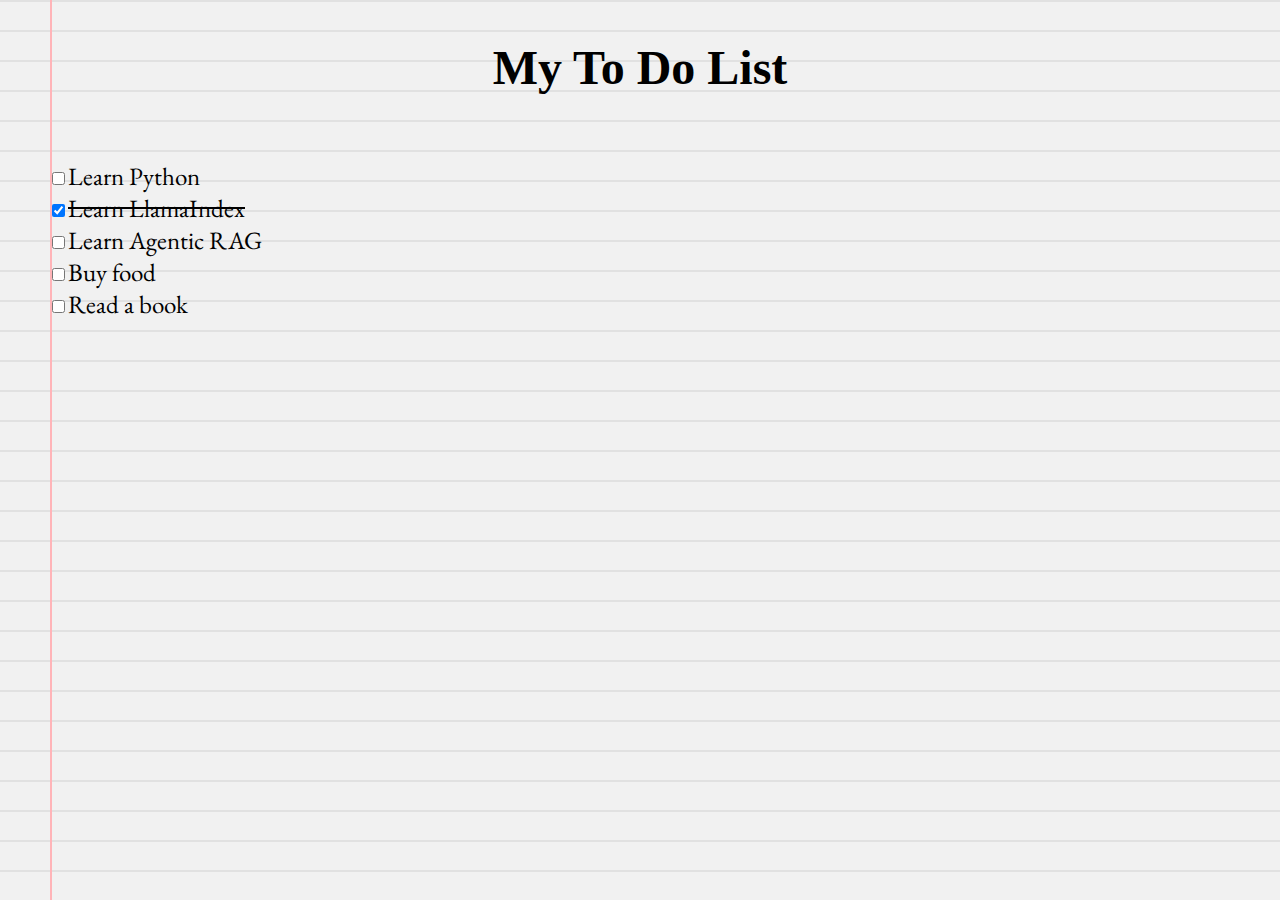
<file: index.html>
<!DOCTYPE html>
<html lang="en">

<head>
    <meta charset="UTF-8">
    <meta name="viewport" content="width=device-width, initial-scale=1.0">
    <title>Checklist</title>
    <link rel="stylesheet" href="styles.css">
    <link rel="stylesheet" href="https://fonts.googleapis.com/css2?family=Material+Symbols+Outlined:opsz,wght,FILL,GRAD@20..48,100..700,0..1,-50..200&icon_names=check" />
</head>

<body>

    <div id="myDIV" class="header">
        <h2>My To Do List</h2>
    </div>
    <div class="Box-items">
         <ul id="list">
        <li><input type="checkbox" id="item1"><label for="item1">Learn Python</label></li>
        <li><input type="checkbox" id="item2" checked><label for="item2">Learn LlamaIndex</label></li>
        <li><input type="checkbox" id="item3"><label for="item3">Learn Agentic RAG</label></li>
        <li><input type="checkbox" id="item4"><label for="item4">Buy food</label></li>
        <li><input type="checkbox" id="item5"><label for="item5">Read a book</label></li>
    </ul>
    </div>
   
</body>

</html>
</file>
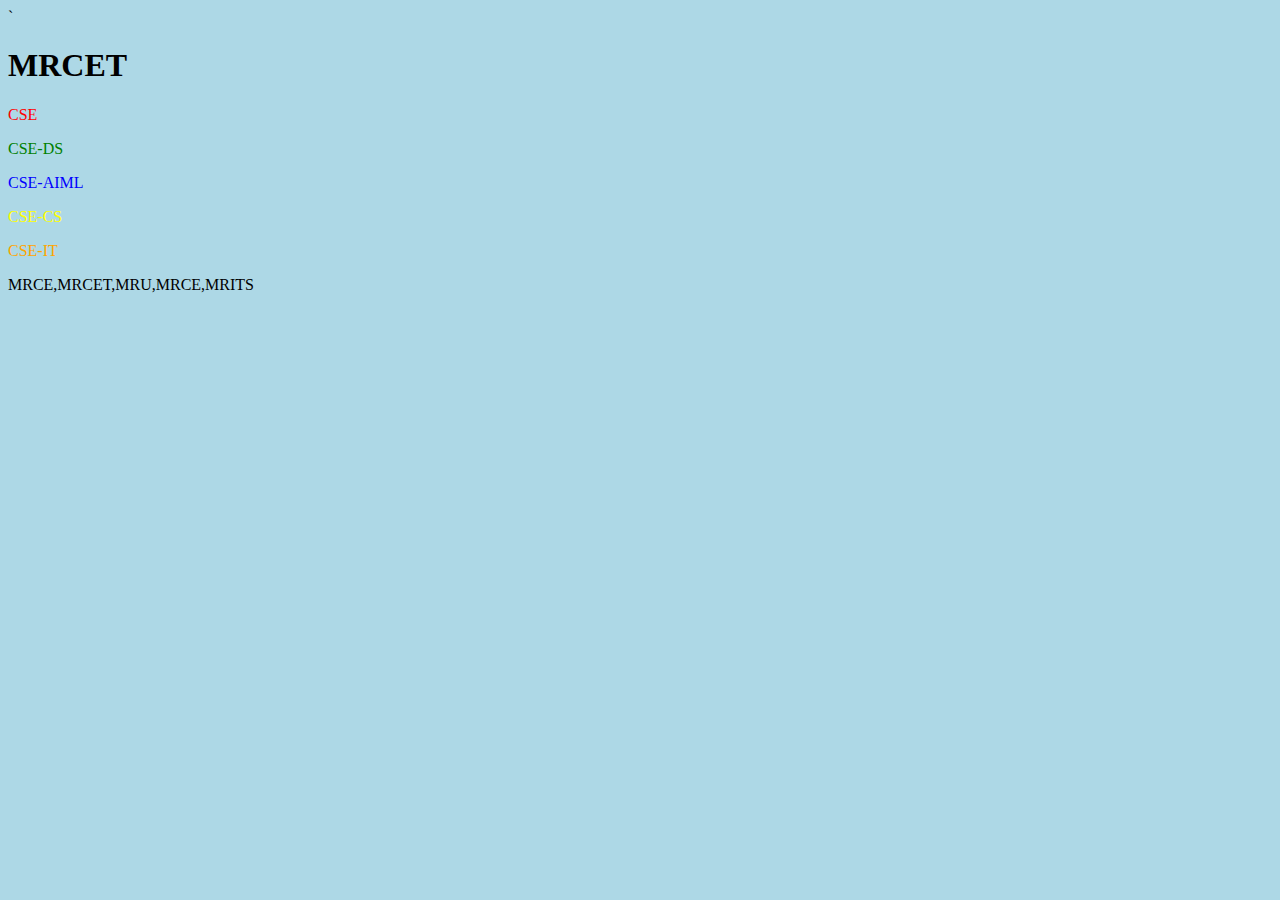
<file: DOM.html>
<!DOCTYPE html>
<html lang="en">
<head>`
    <meta charset="UTF-8">
    <meta name="viewport" content="width=device-width, initial-scale=1.0">
    <title>HTML File</title>
</head>
<body>
    <h1 id="head1">MRCET</h1>
    <p class="ds">CSE</p>
    <p class="ds">CSE-DS</p>
    <p class="ds">CSE-AIML</p>
    <p class="ds">CSE-CS</p>
    <p class="ds">CSE-IT</p>
    <p class="College">MRCE,MRCET,MRU,MRCE,MRITS</p>
<script src="DOM.js"></script>
</body>
</html>
</file>
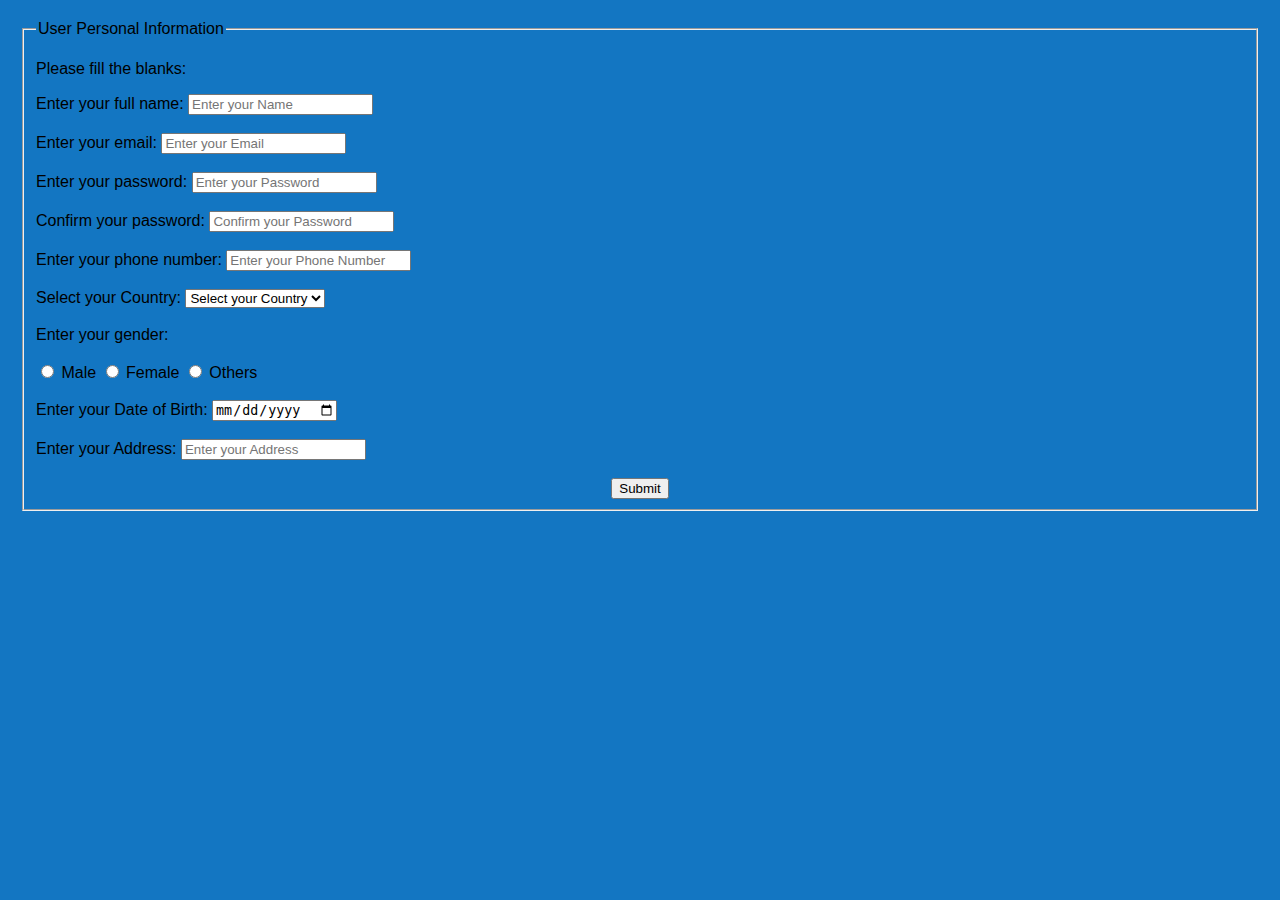
<file: form.html>
<!DOCTYPE html>
<html lang="en">
<head>
    <meta charset="UTF-8" />
    <meta name="viewport" content="width=device-width, initial-scale=1" />
    <title>FORM</title>
    <link rel="stylesheet" href="style.css">
</head>
<body>
    <form>
        <fieldset>
            <legend>User Personal Information</legend>
            <p>Please fill the blanks:</p>

            <label for="name">Enter your full name:</label>
            <input type="text" id="name" name="name" placeholder="Enter your Name" required />
            <br /><br />

            <label for="email">Enter your email:</label>
            <input type="email" id="email" name="email" placeholder="Enter your Email" required />
            <br /><br />

            <label for="password">Enter your password:</label>
            <input type="password" id="password" name="password" placeholder="Enter your Password" required />
            <br /><br />

            <label for="confirmPassword">Confirm your password:</label>
            <input type="password" id="confirmPassword" name="confirmPassword" placeholder="Confirm your Password" required />
            <br /><br />

            <label for="phone">Enter your phone number:</label>
            <input type="tel" id="phone" name="phone" pattern="[0-9]{10}" placeholder="Enter your Phone Number" required />
            <br /><br />

            <label for="country">Select your Country:</label>
            <select id="country" name="country" required>
                <option value="" disabled selected>Select your Country</option>
                <option value="India">India</option>
                <option value="USA">USA</option>
                <option value="Canada">Canada</option>
                <option value="Australia">Australia</option>
            </select>
            <br /><br />

            <label>Enter your gender:</label>
            <br /><br />
            <div class="gender-group">
                <input type="radio" name="gender" value="male" id="male" required />
                <label for="male">Male</label>

                <input type="radio" name="gender" value="female" id="female" required />
                <label for="female">Female</label>

                <input type="radio" name="gender" value="others" id="others" required />
                <label for="others">Others</label>
            </div>
            <br />

            <label for="dob">Enter your Date of Birth:</label>
            <input type="date" id="dob" name="dob" required />
            <br /><br />

            <label for="address">Enter your Address:</label>
            <input type="text" id="address" name="address" placeholder="Enter your Address" required />
            <br /><br />

            <center>
                <input type="submit" value="Submit" />
            </center>
        </fieldset>
    </form>
</body>
</html>
</file>
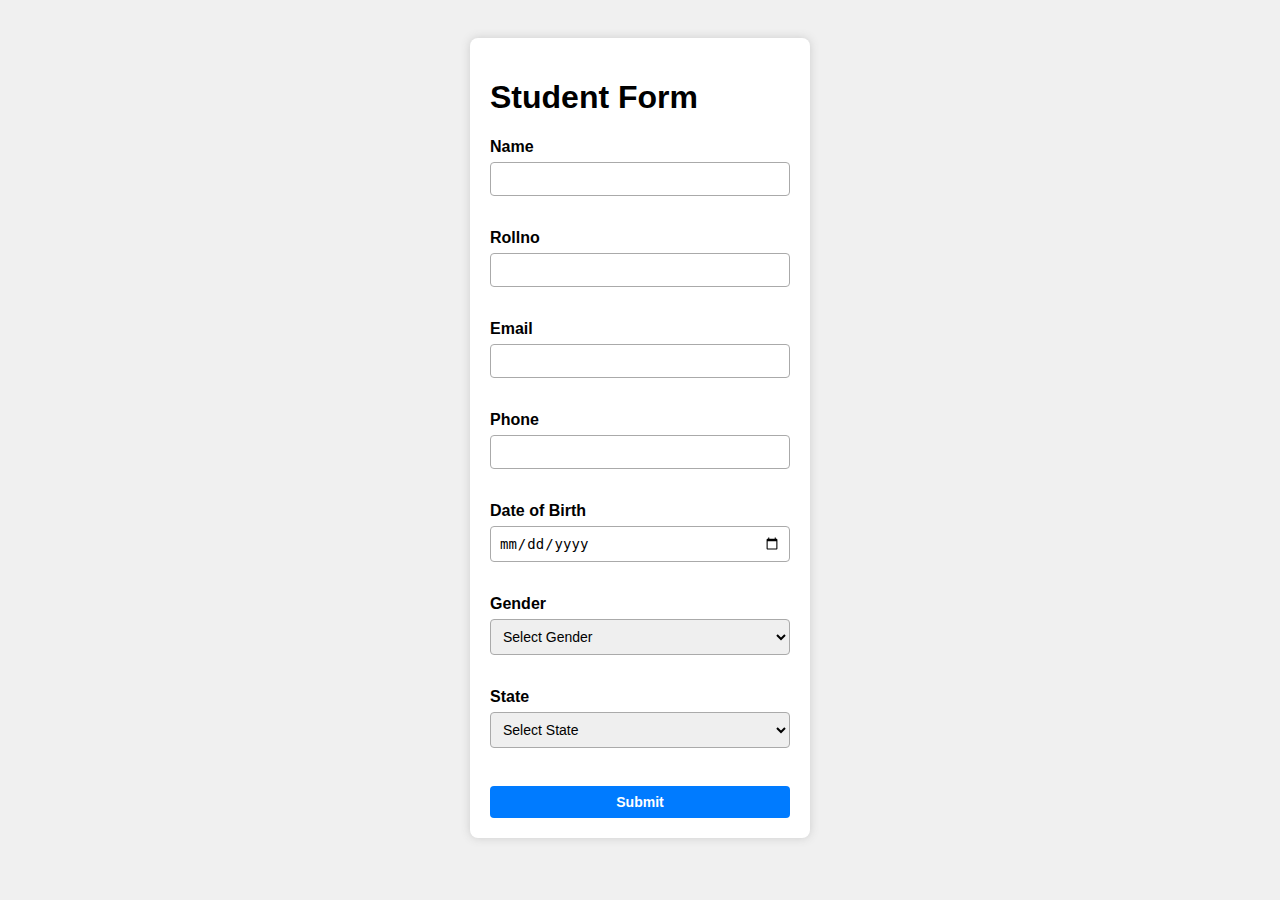
<file: forms.html>
<!DOCTYPE html>
<html lang="en">
<head>
  <meta charset="UTF-8" />
  <meta name="viewport" content="width=device-width, initial-scale=1" />
  <title>Student Forms</title>
  <link rel="stylesheet" href="forms.css" />
</head>
<body>
  <div id="M"></div>
  <script src="forms.js"></script>
</body>
</html>
</file>
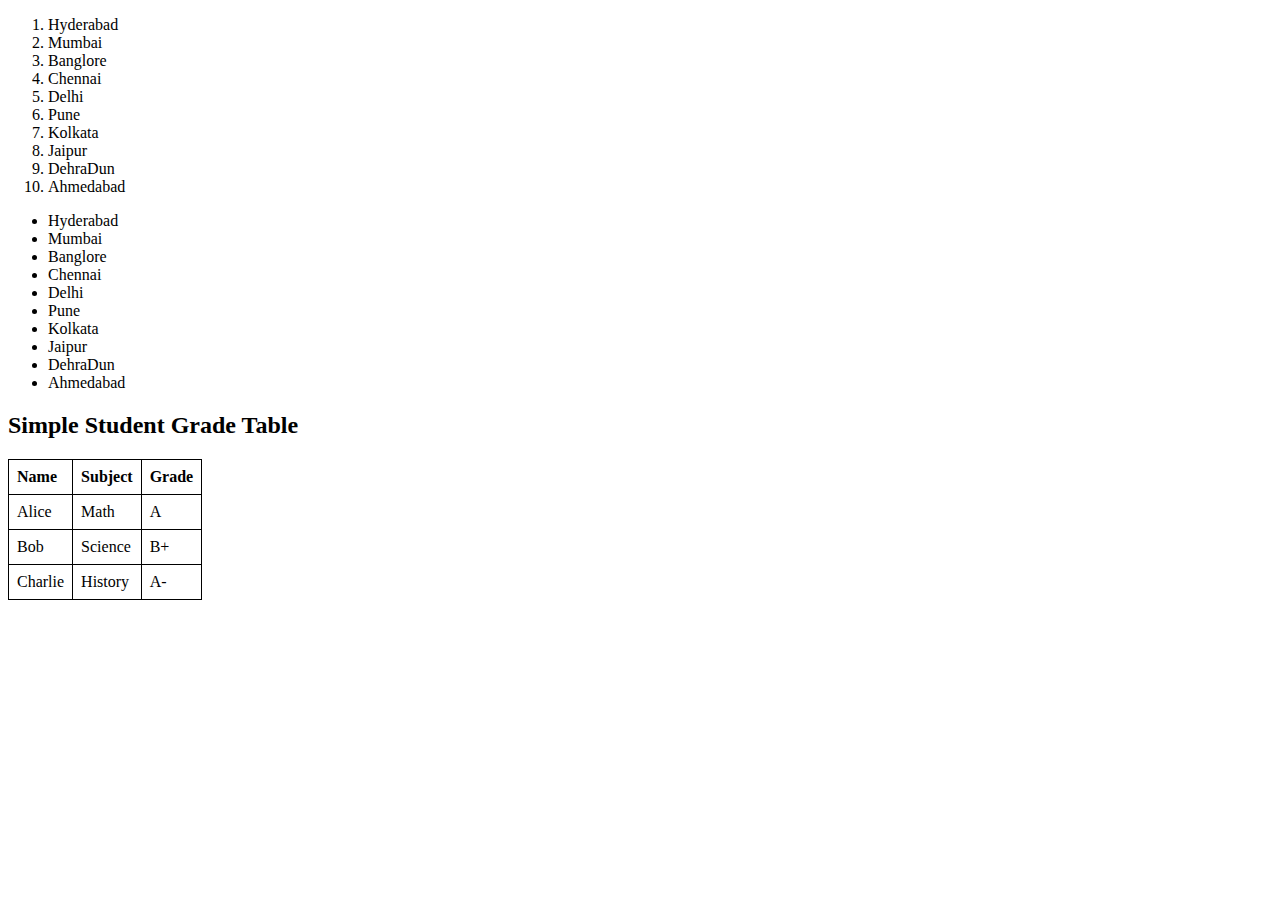
<file: list.html>
<!DOCTYPE html>
<html lang="en">
<head>
    <meta charset="UTF-8">
    <meta name="viewport" content="width=device-width, initial-scale=1.0">
    <title>Top 10 cities in India</title>
</head>
<body>
    <list>
    <ol>
        <li>Hyderabad</li>
        <li>Mumbai</li>
        <li>Banglore</li>
        <li>Chennai</li>
        <li>Delhi</li>
        <li>Pune</li>
        <li>Kolkata</li>
        <li>Jaipur</li>
        <li>DehraDun</li>
        <li>Ahmedabad</li>
    </ol>
    <ul>
        <li>Hyderabad</li>
        <li>Mumbai</li>
        <li>Banglore</li>
        <li>Chennai</li>
        <li>Delhi</li>
        <li>Pune</li>
        <li>Kolkata</li>
        <li>Jaipur</li>
        <li>DehraDun</li>
        <li>Ahmedabad</li>
    </ul>
    </list>
</body>
</html> 






<!DOCTYPE html>
<html lang="en">
<head>
    <title>Grades</title>
    <style>table, th, td{
        border:1px solid black;
        border-collapse: collapse;
    }
    th, td{
        padding:8px;
        text-align: left;
    }
    </style>
</head>
<body>
    <h2>Simple Student Grade Table</h2>
    <table>
        <tr>
            <th>Name</th>
            <th>Subject</th>
            <th>Grade</th>
        </tr>
        <tr>
            <td>Alice</td>
            <td>Math</td>
            <td>A</td>
        </tr>
        <tr>
            <td>Bob</td>
            <td>Science</td>
            <td>B+</td>
        </tr>
        <tr>
            <td>Charlie</td>
            <td>History</td>
            <td>A-</td>
        </tr>
    </table>
</body>
</html>
</file>
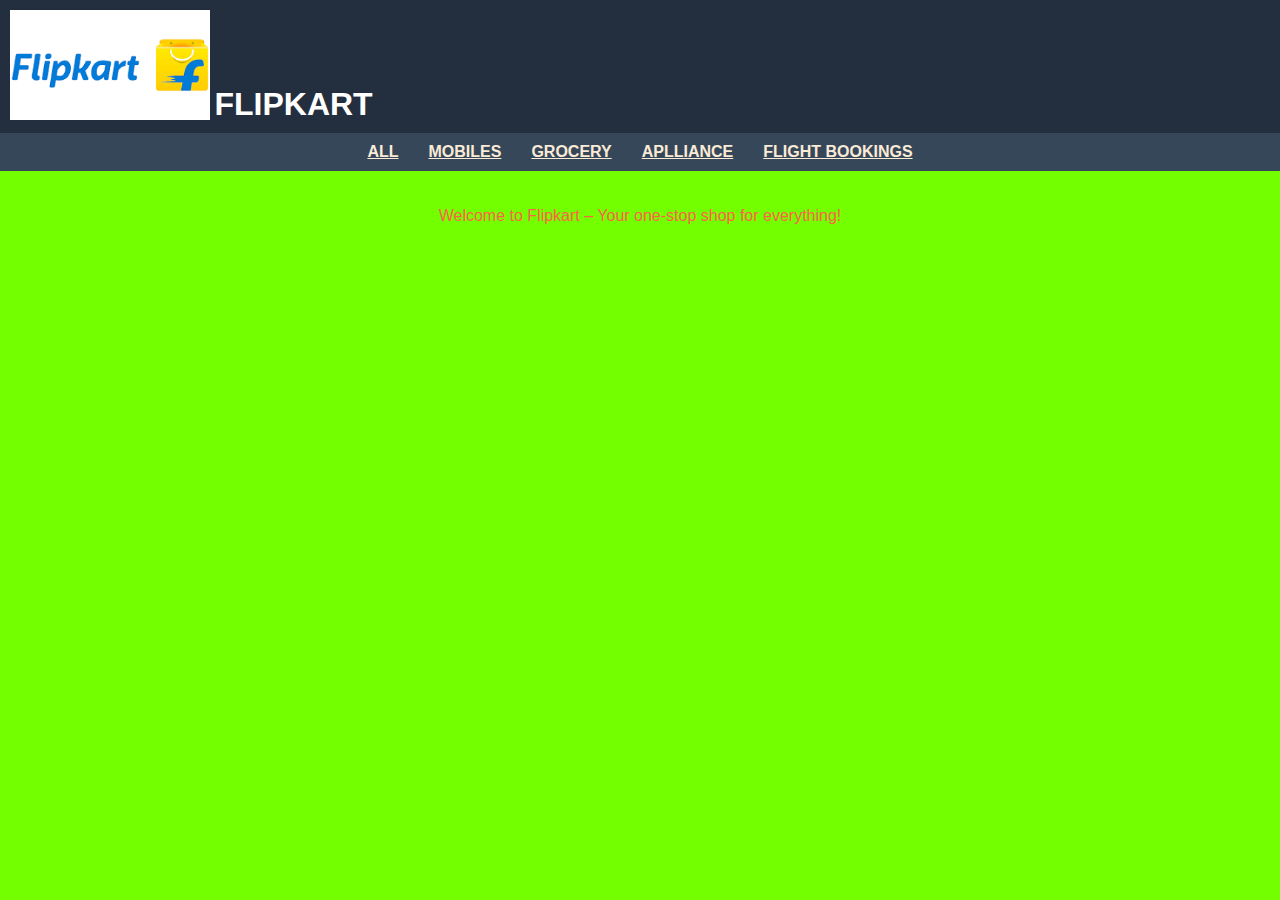
<file: static.html>
<!DOCTYPE html>
<html lang="en">
<head>
  <meta charset="UTF-8" />
  <meta name="viewport" content="width=device-width, initial-scale=1.0" />
  <title>E-COMMERCE</title>
  <link rel="stylesheet" href="static.css">
</head>
<body>
  <header>
    <img src="Flip.png" alt="FlipKart Logo" />
    <h1>FLIPKART</h1>
  </header>

  <nav>
    <ul>
      <li>
        <a href="https://www.flipkart.com/#"><b>ALL</b></a>
      </li>
      <li>
        <a href="https://www.flipkart.com/mobile-phones-store?fm=neo%2Fmerchandising&iid=M_067eef1a-1bf6-49c7-8d68-3280a555ea65_1_372UD5BXDFYS_MC.ZRQ4DKH28K8J&otracker=hp_rich_navigation_2_1.navigationCard.RICH_NAVIGATION_Mobiles_ZRQ4DKH28K8J&otracker1=hp_rich_navigation_PINNED_neo%2Fmerchandising_NA_NAV_EXPANDABLE_navigationCard_cc_2_L0_view-all&cid=ZRQ4DKH28K8J" target="_blank"><B>MOBILES</B></a>
      </li>
      <li>
        <a href="https://www.flipkart.com/grocery-supermart-store?marketplace=GROCERY&fm=neo%2Fmerchandising&iid=M_067eef1a-1bf6-49c7-8d68-3280a555ea65_1_372UD5BXDFYS_MC.CBUR1Q46W5F1&otracker=hp_rich_navigation_1_1.navigationCard.RICH_NAVIGATION_Grocery_CBUR1Q46W5F1&otracker1=hp_rich_navigation_PINNED_neo%2Fmerchandising_NA_NAV_EXPANDABLE_navigationCard_cc_1_L0_view-all&cid=CBUR1Q46W5F1"><b>GROCERY</b></a>
      </li>
      <li>
        <a href="https://www.flipkart.com/tvs-and-appliances-new-clp-store?fm=neo%2Fmerchandising&iid=M_ac55d5ad-2f16-4fdb-80c2-4cbdeb9c6f5d_1_372UD5BXDFYS_MC.LO4IWVHA61BX&otracker=hp_rich_navigation_6_1.navigationCard.RICH_NAVIGATION_Appliances_LO4IWVHA61BX&otracker1=hp_rich_navigation_PINNED_neo%2Fmerchandising_NA_NAV_EXPANDABLE_navigationCard_cc_6_L0_view-all&cid=LO4IWVHA61BX"><b>APLLIANCE</b></a>
      </li>
      <li>
        <a href="https://www.flipkart.com/travel/flights?param=DTNavIcon&fm=neo%2Fmerchandising&iid=M_661ac1ba-3d13-479d-841f-e29d042d04e9_1_372UD5BXDFYS_MC.0LS0RGMNPXTP&otracker=hp_rich_navigation_7_1.navigationCard.RICH_NAVIGATION_Flight%2BBookings_0LS0RGMNPXTP&otracker1=hp_rich_navigation_PINNED_neo%2Fmerchandising_NA_NAV_EXPANDABLE_navigationCard_cc_7_L0_view-all&cid=0LS0RGMNPXTP"><b>FLIGHT BOOKINGS</b></a>
      </li>
    </ul>
  </nav>

  <main>
    <p>Welcome to Flipkart – Your one-stop shop for everything!</p>
  </main>
 
</body>
</html>
</file>
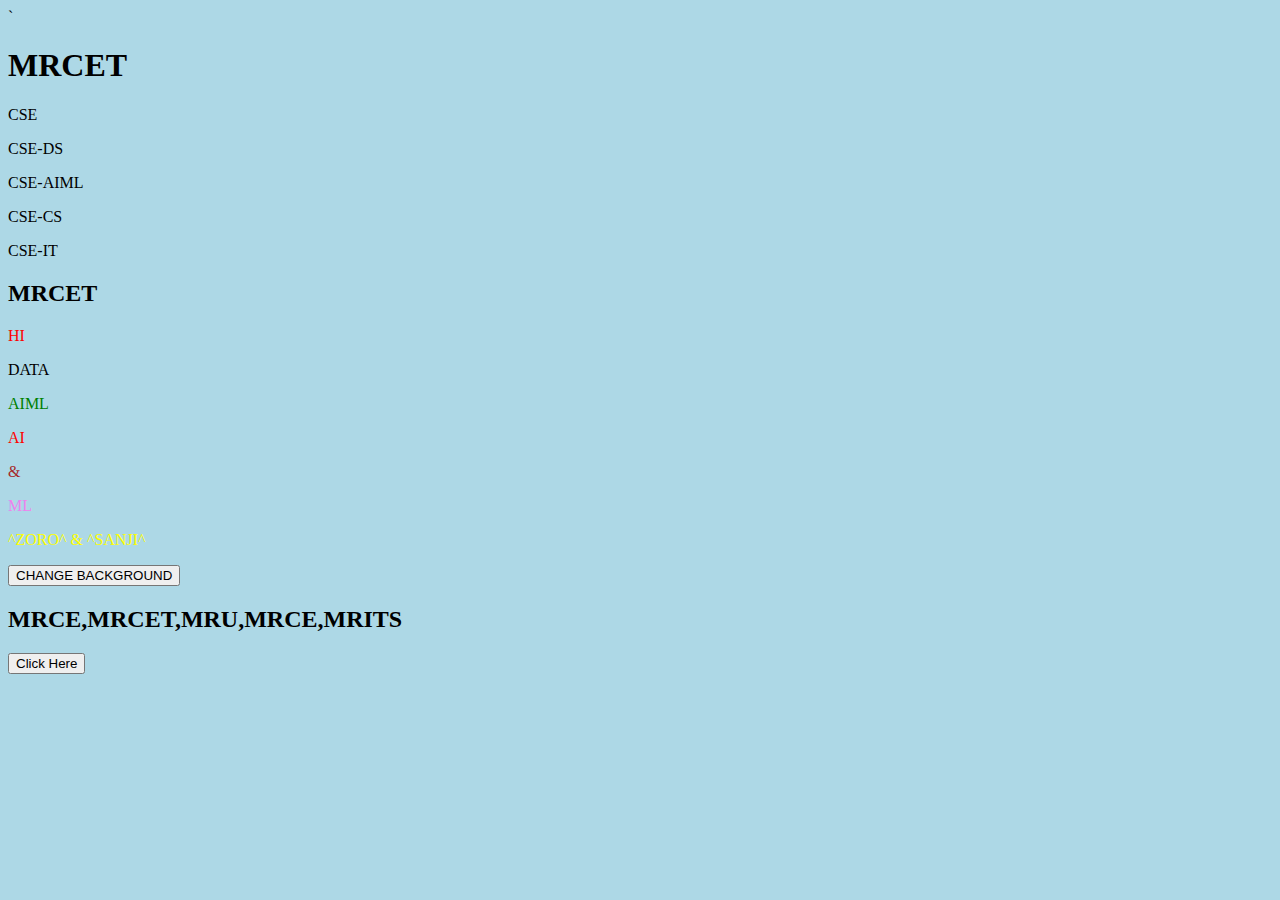
<file: 26-06-25/DOM.html>
<!DOCTYPE html>
<html lang="en">
<head>`
    <meta charset="UTF-8">
    <meta name="viewport" content="width=device-width, initial-scale=1.0">
    <title>HTML File</title>
</head>
<body>
    <h1 id="head1">MRCET</h1>
    <p class="ds">CSE</p>
    <p class="ds">CSE-DS</p>
    <p class="ds">CSE-AIML</p>
    <p class="ds">CSE-CS</p>
    <p class="ds">CSE-IT</p>

    <h2 id="hi">MRCET</h2>
    <p class="dsa1">HI</p>
    <p class="dsa1">DATA</p>
    <p class="dsa">AIML</p>
    <p class="dsa">AI</p>
    <p class="dsa">&</p>
    <p class="dsa">ML</p>
    <p class="dsa">^ZORO^ & ^SANJI^</p>

    <BUTTON ONCLICK="changeBackground()">CHANGE BACKGROUND</BUTTON>
        <h2 id="clg">MRCE,MRCET,MRU,MRCE,MRITS</h2>
        <button onclick="changetext()">Click Here</button>
  
<script src="DOM.js"></script>
</body>
</html>
</file>
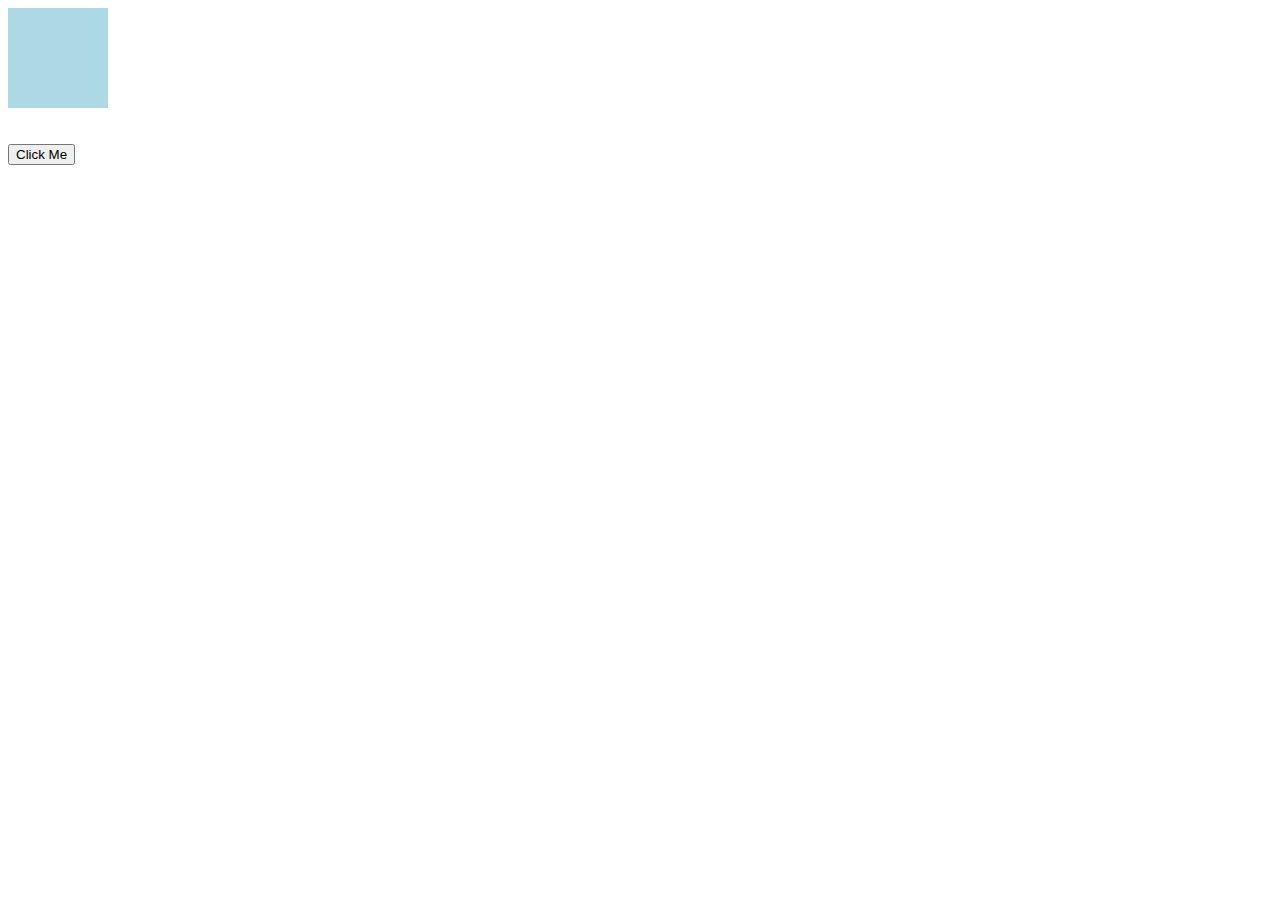
<file: 28-06-25/click.html>
<!DOCTYPE html>
<html lang="en">
<head>
    <meta charset="UTF-8" />
    <meta name="viewport" content="width=device-width, initial-scale=1" />
    <title>Document</title>
</head>
<body>
    <div id="abc" style="width: 100px; height: 100px; background-color: lightblue;"></div>
    <br><br>
    <button id="clickMe">Click Me</button>
    <script>
        // Fix the element ID from "box" to "abc"
        let a = document.getElementById("abc");

        a.addEventListener("dblclick", function() {
            // Toggle background color on double click
            if (a.style.backgroundColor === "lightblue") {
                a.style.backgroundColor = "lightcoral";
                a.innerHTML = "Double Clicked";
            } else {
                a.style.backgroundColor = "lightblue";
                a.innerHTML = "";
            }
        });

        a.addEventListener("mouseenter", function() {
            a.style.backgroundColor = "lightcoral";
        });

        a.addEventListener("mouseleave", function() {
            // Only revert if not double-clicked text
            if (a.innerHTML !== "Double Clicked") {
                a.style.backgroundColor = "lightblue";
            }
        });

        document.getElementById("clickMe").addEventListener("click", function() {
            alert("Button was clicked!");
        });
    </script>
</body>
</html>
</file>
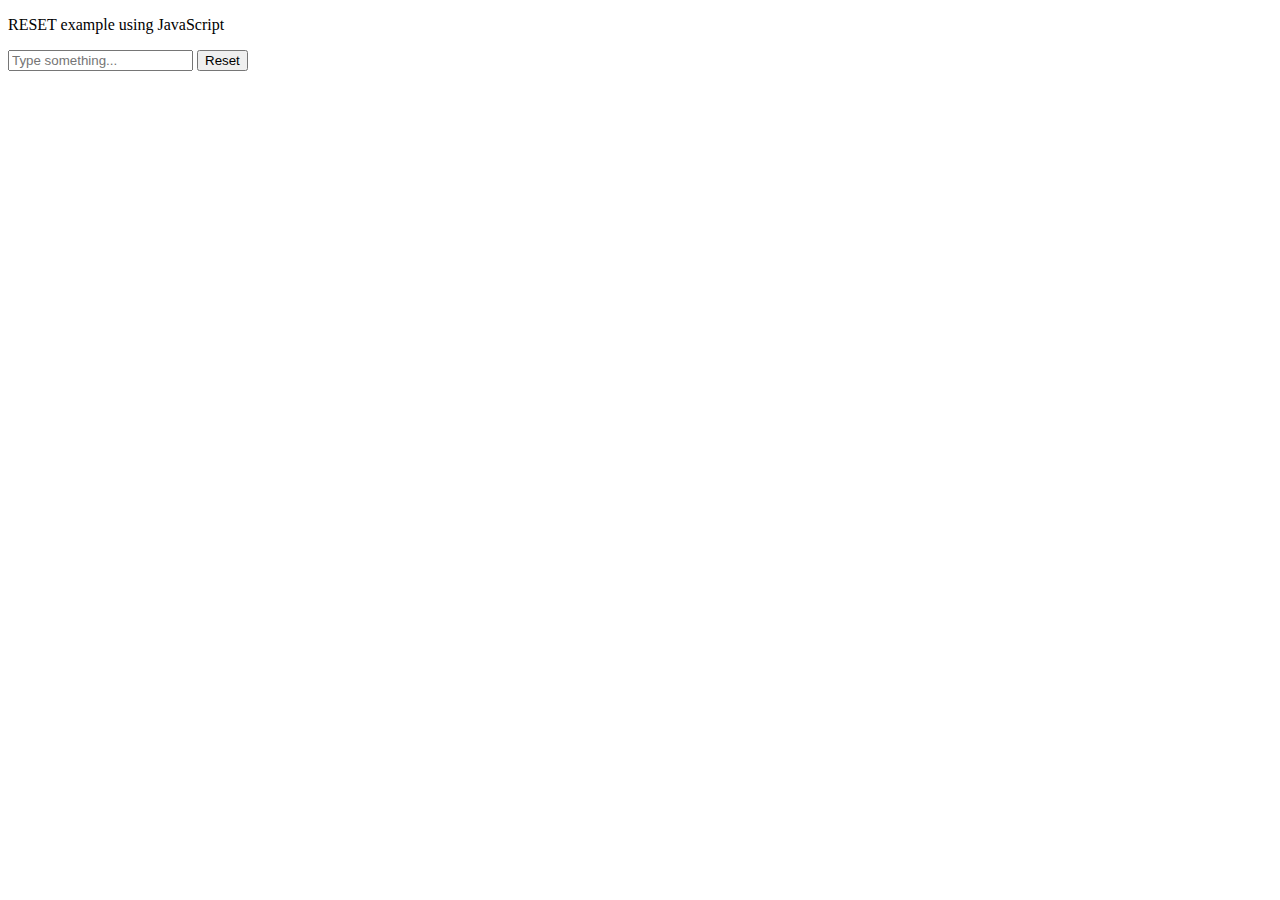
<file: 28-06-25/form.html>
<!DOCTYPE html>
<html lang="en">
<head>
    <meta charset="UTF-8">
    <meta name="viewport" content="width=device-width, initial-scale=1.0">
    <title>Document</title>
</head>
<body>
    <p>RESET example using JavaScript</p>
    <form id="myForm">
    <input type="text" id="textInput" placeholder="Type something...">
    <button type="reset">Reset</button>
    </form>
    <script>
    let form=document.getElementById("myForm");
    let input=document.getElementById("textInput");
    //input.focus();
    form.addEventListener("reset",function(){
        input.value="";
    });
    </script>
</body>
</html>
</file>
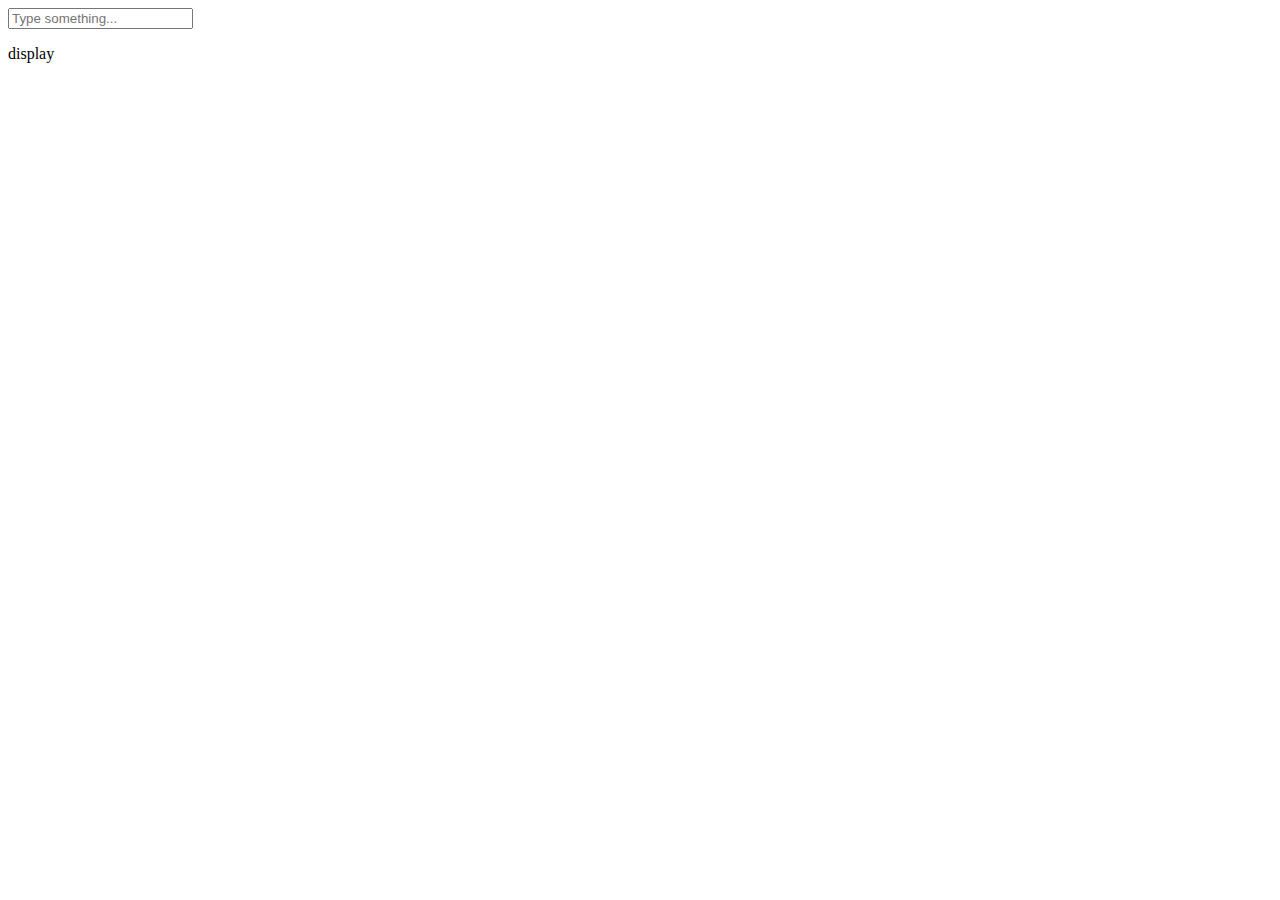
<file: 28-06-25/input.html>
<!DOCTYPE html>
<html lang="en">
<head>
    <meta charset="UTF-8">
    <meta name="viewport" content="width=device-width, initial-scale=1.0">
    <title>Document</title>
</head>
<body>
    <input type="text" id="textInput" placeholder="Type something...">
    <p id="display">display</p>
    <script>
    let input=document.getElementById("textInput");
    let display=document.getElementById("display");
    input.addEventListener("input", function(){
        display.textContent=input.value;
    });
    </script>
</body>
</html>
</file>
<file: styles.css>
@import url('https://fonts.googleapis.com/css2?family=EB+Garamond:ital,wght@0,400..800;1,400..800&family=Smokum&display=swap');

#myDIV{
    font-family: "Smokum", serif;
    font-weight: 400;
    font-style: normal;
    font-size: 32px;
}
#list {
    list-style-type: none;
    margin-bottom: 8px;
     font-family: "EB Garamond", serif;
  font-optical-sizing: auto;
    font-size: 25px;

  font-variation-settings:
  'FILL' 0,
  'wght' 400,
  'GRAD' 0,
  'opsz' 24
}
html{
  width: 100%;
  height: 100%;
  background: #f1f1f1;
  background-image: linear-gradient(
      90deg,
      transparent 50px,
      #ffb4b8 50px,
      #ffb4b8 52px,
      transparent 52px
    ),
    linear-gradient(#e1e1e1 0.1em, transparent 0.1em);
  background-size: 100% 30px;

}


h2{
    text-align: center;
}

.Box-items{
    display: flex;
    border: 5px;
    margin: 0;
    padding: auto;

}
input[type="checkbox"]:checked+label {
    text-decoration: line-through;
    color: black;
}
</file>
<file: style.css>
body{
    align-items: center;
    font-family: 'Inter',sans-serif;
    background-color: #1376c2;
    justify-content: center;
    align-items: center;
    min-height: 100vh;
    margin: 0;
    padding: 20px;
    box-sizing: border-box;
}
form{
    
}
</file>
<file: forms.css>
body {
  font-family: Arial, sans-serif;
  display: flex;
  justify-content: center;
  padding: 30px;
  background: #f0f0f0;
}

#form-box {
  background: white;
  padding: 20px;
  border-radius: 8px;
  box-shadow: 0 0 10px #ccc;
  width: 300px;
}

label {
  display: block;
  margin-top: 15px;
  font-weight: 600;
}

input, select, button {
  width: 100%;
  margin-top: 6px;
  padding: 8px;
  border: 1px solid #aaa;
  border-radius: 4px;
  box-sizing: border-box;
  font-size: 14px;
}

button {
  background-color: #007bff;
  color: white;
  border: none;
  margin-top: 20px;
  font-weight: 600;
  transition: background-color 0.3s ease;
}

button:hover {
  background-color: #0056b3;
  cursor: pointer;
}

#output {
  margin-top: 20px;
  background: #dff0d8;
  padding: 10px;
  border-radius: 5px;
  font-size: 14px;
  color: #3c763d;
}
</file>
<file: static.css>
body {
      font-family: Arial, sans-serif;
      margin: 0;
      background-color: 	#ff0000;
      background-color:	#73ff00;
    }

    header {
      background-color: 	#232f3e;
      color: white;
      padding: 10px;
      text-align: left;
    }

    header img {
      width: 200px;
      height: 110x;
      vertical-align:sub;
    }

    h1 {
      display: inline;
      margin-right: 25px;
      font-size: 2em;


    }

    nav {
      background-color: #37475a;
      padding: 10px 0;
    }

    nav ul {
     list-style-type: none;
      margin: 0;
      padding: 0;
      display: flex;
      justify-content: center;
      box-shadow: 1000px;
    }

    nav li {
      margin: 0 15px;
    }
    nav a{
        color:antiquewhite;
    }

    nav a:hover {
      color:black;
    }

    main {
      padding: 20px;
      text-align: center;
    }
  p{
    color:tomato;
    text-shadow:#232f3e
  }
</file>
